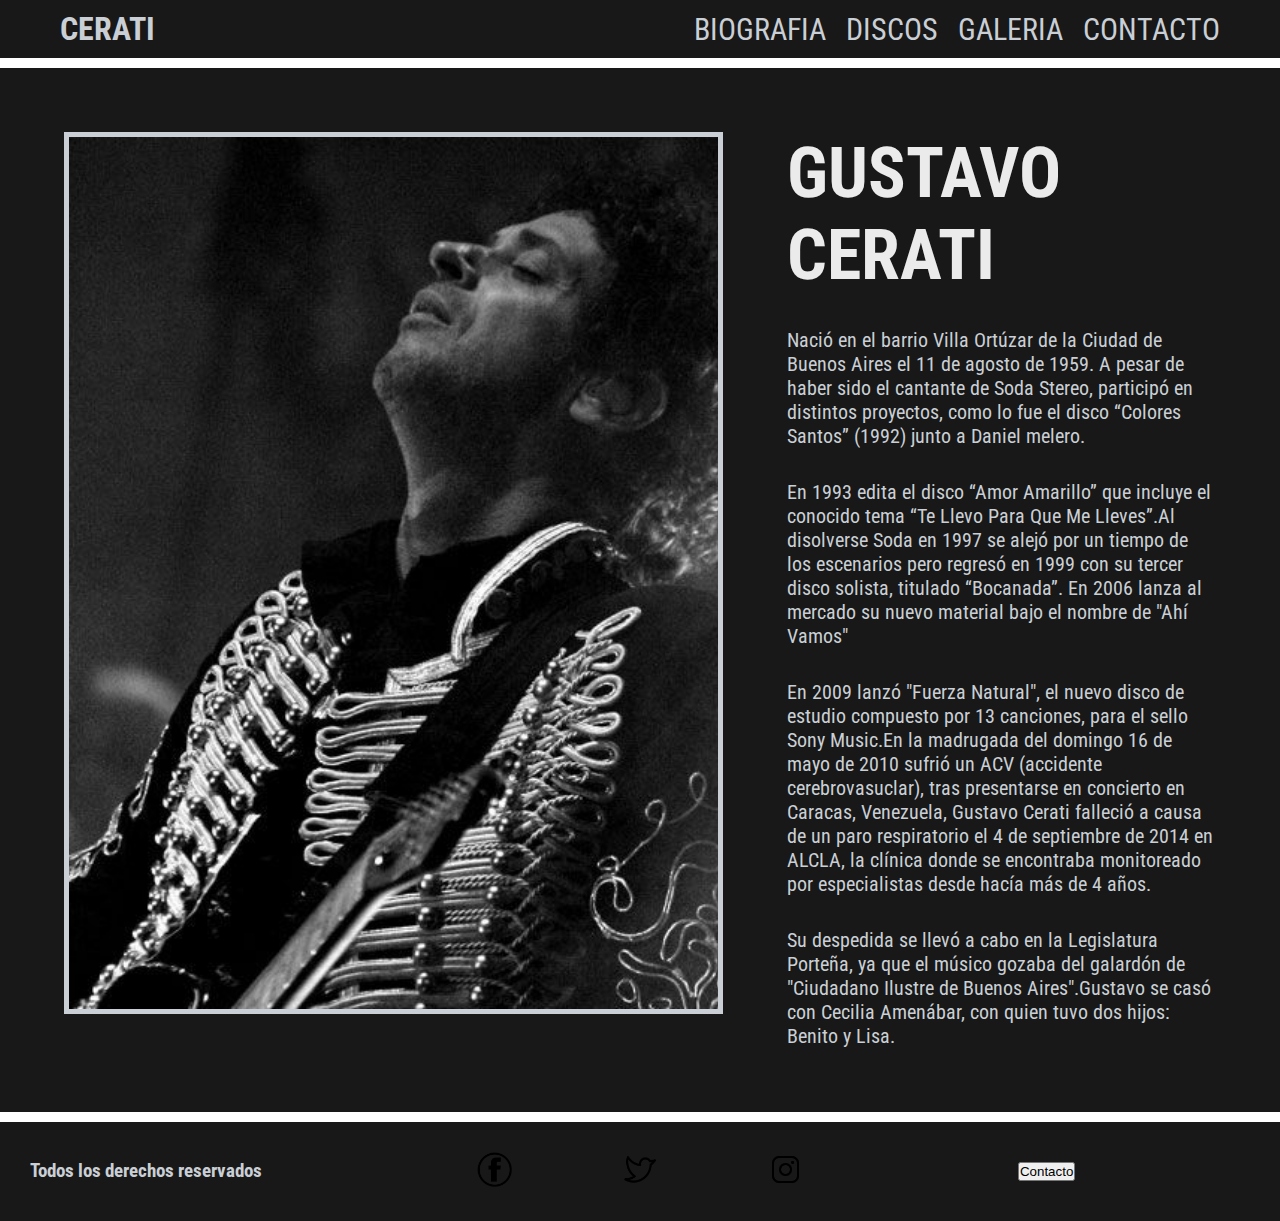
<file: index.html>
<!DOCTYPE html>
<html lang="en">
<head>
    <meta charset="UTF-8">
    <meta http-equiv="X-UA-Compatible" content="IE=edge">
    <meta name="viewport" content="width=device-width, initial-scale=1.0">

    <!-- Link de mi css -->

    <link rel="stylesheet" href="css/estilos.css">

    <!-- Link de bootstrap -->

    <link href="https://cdn.jsdelivr.net/npm/bootstrap@5.3.0-alpha3/dist/css/bootstrap.min.css" rel="stylesheet" integrity="sha384-KK94CHFLLe+nY2dmCWGMq91rCGa5gtU4mk92HdvYe+M/SXH301p5ILy+dN9+nJOZ" crossorigin="anonymous">

    <!-- Link de font de google -->

    <link rel="preconnect" href="https://fonts.googleapis.com">
    <link rel="preconnect" href="https://fonts.gstatic.com" crossorigin>
    <link href="https://fonts.googleapis.com/css2?family=Roboto+Condensed:wght@300&display=swap" rel="stylesheet">

    <title>Gustavo Cerati</title>

</head>
<body>

    <!-- Aca comienza el header  -->

    <header> 

        <div>
            <a href="index.html">
                <h1>
                    CERATI
                </h1>
            </a>
        </div>

        <nav>
            <ul class="lista-desordenada-nav" >
                <li >
                    <a  href ="pages/biografia.html">BIOGRAFIA</a>
                </li>
                <li>
                    <a href="pages/discos.html">DISCOS</a>
                </li>
                <li>
                    <a href="pages/galeria.html">GALERIA</a>
                </li>
                <li>
                    <a href="pages/contacto.html">CONTACTO</a>
                </li>
            </ul>
        </nav>

    </header>

    <!-- Termina el header -->



    <!-- Empieza el main -->

    <main>
        <div class="contenedor">

            <div class="index-main-div-img">
                <img class="index-main-imagen" src="images\7917567b478a32dddd6014a5b17308ff.jpg" alt="Fotografia del cantante gustavo cerati durante un show en blanco y negro" >
            </div>

            <div class="div-texto">

                <h2 class="h2-main"> GUSTAVO  CERATI </h1>

                <!-- Texto de la biografia -->

                <p class="index-texto-biogafia">
                    <span>
                        Nació en el barrio Villa Ortúzar de la Ciudad de Buenos Aires el 11 de agosto de 1959. A pesar de haber sido el cantante de Soda Stereo, participó en distintos proyectos, como lo fue el disco “Colores Santos” (1992) junto a Daniel melero.
                    </span>
                </p>

                <p class="index-texto-biogafia">
                    <span>
                        En 1993 edita el disco “Amor Amarillo” que incluye el conocido tema “Te Llevo Para Que Me Lleves”.Al disolverse Soda en 1997 se alejó por un tiempo de los escenarios pero regresó en 1999 con su tercer disco solista, titulado “Bocanada”. En 2006 lanza al mercado su nuevo material bajo el nombre de "Ahí Vamos"
                    </span>
                </p>

                <p class="index-texto-biogafia">
                    <span>
                        En 2009 lanzó "Fuerza Natural", el nuevo disco de estudio compuesto por 13 canciones, para el sello Sony Music.En la madrugada del domingo 16 de mayo de 2010 sufrió un ACV (accidente cerebrovasuclar), tras presentarse en concierto en Caracas, Venezuela, Gustavo Cerati falleció a causa de un paro respiratorio el 4 de septiembre de 2014 en ALCLA, la clínica donde se encontraba monitoreado por especialistas desde hacía más de 4 años.
                    </span>
                </p>

                <p class="index-texto-biogafia">
                    <span>
                        Su despedida se llevó a cabo en la Legislatura Porteña, ya que el músico gozaba del galardón de "Ciudadano Ilustre de Buenos Aires".Gustavo se casó con Cecilia Amenábar, con quien tuvo dos hijos: Benito y Lisa.
                    </span>
                </p>

                <!-- Termina texto de la biografia -->

            </div>
        </div>

    </main>

    <!-- Termina el main -->



    <!-- Empieza el footer -->
    
    <footer class="footer">

        <h3 class="text-center">Todos los derechos reservados</h3>
        <div>
            <ul>
                <li>
                    <a href="https://www.facebook.com/gustavocerati/?locale=es_LA">
                        <img src="images/fb_icon-icons.com_65434.png" alt="Icono de Facebook" >
                    </a>    
                </li>
                <li>
                    <a href="https://twitter.com/cerati?lang=es">
                        <img src="images/twitter_logo_icon_172135.png" alt="Icono de Twitter" >
                    </a>
                </li>
                <li>
                    <a href="https://www.instagram.com/cerati/">
                        <img src="images/instagram_logo_icon_172387.png" alt="Icono de Instagram" >
                    </a>
                </li>
            </ul>
        </div>
        <div>
            <a href="pages/contacto.html">
                <button type="button" class="btn btn-light">Contacto</button>
            </a>
        </div>

    </footer>

    <!-- Termina el footer -->

    <!-- Script de Bootstrap -->

    <script src="https://cdn.jsdelivr.net/npm/bootstrap@5.3.0-alpha3/dist/js/bootstrap.bundle.min.js" integrity="sha384-ENjdO4Dr2bkBIFxQpeoTz1HIcje39Wm4jDKdf19U8gI4ddQ3GYNS7NTKfAdVQSZe" crossorigin="anonymous"></script>

</body>
</html>
</file>
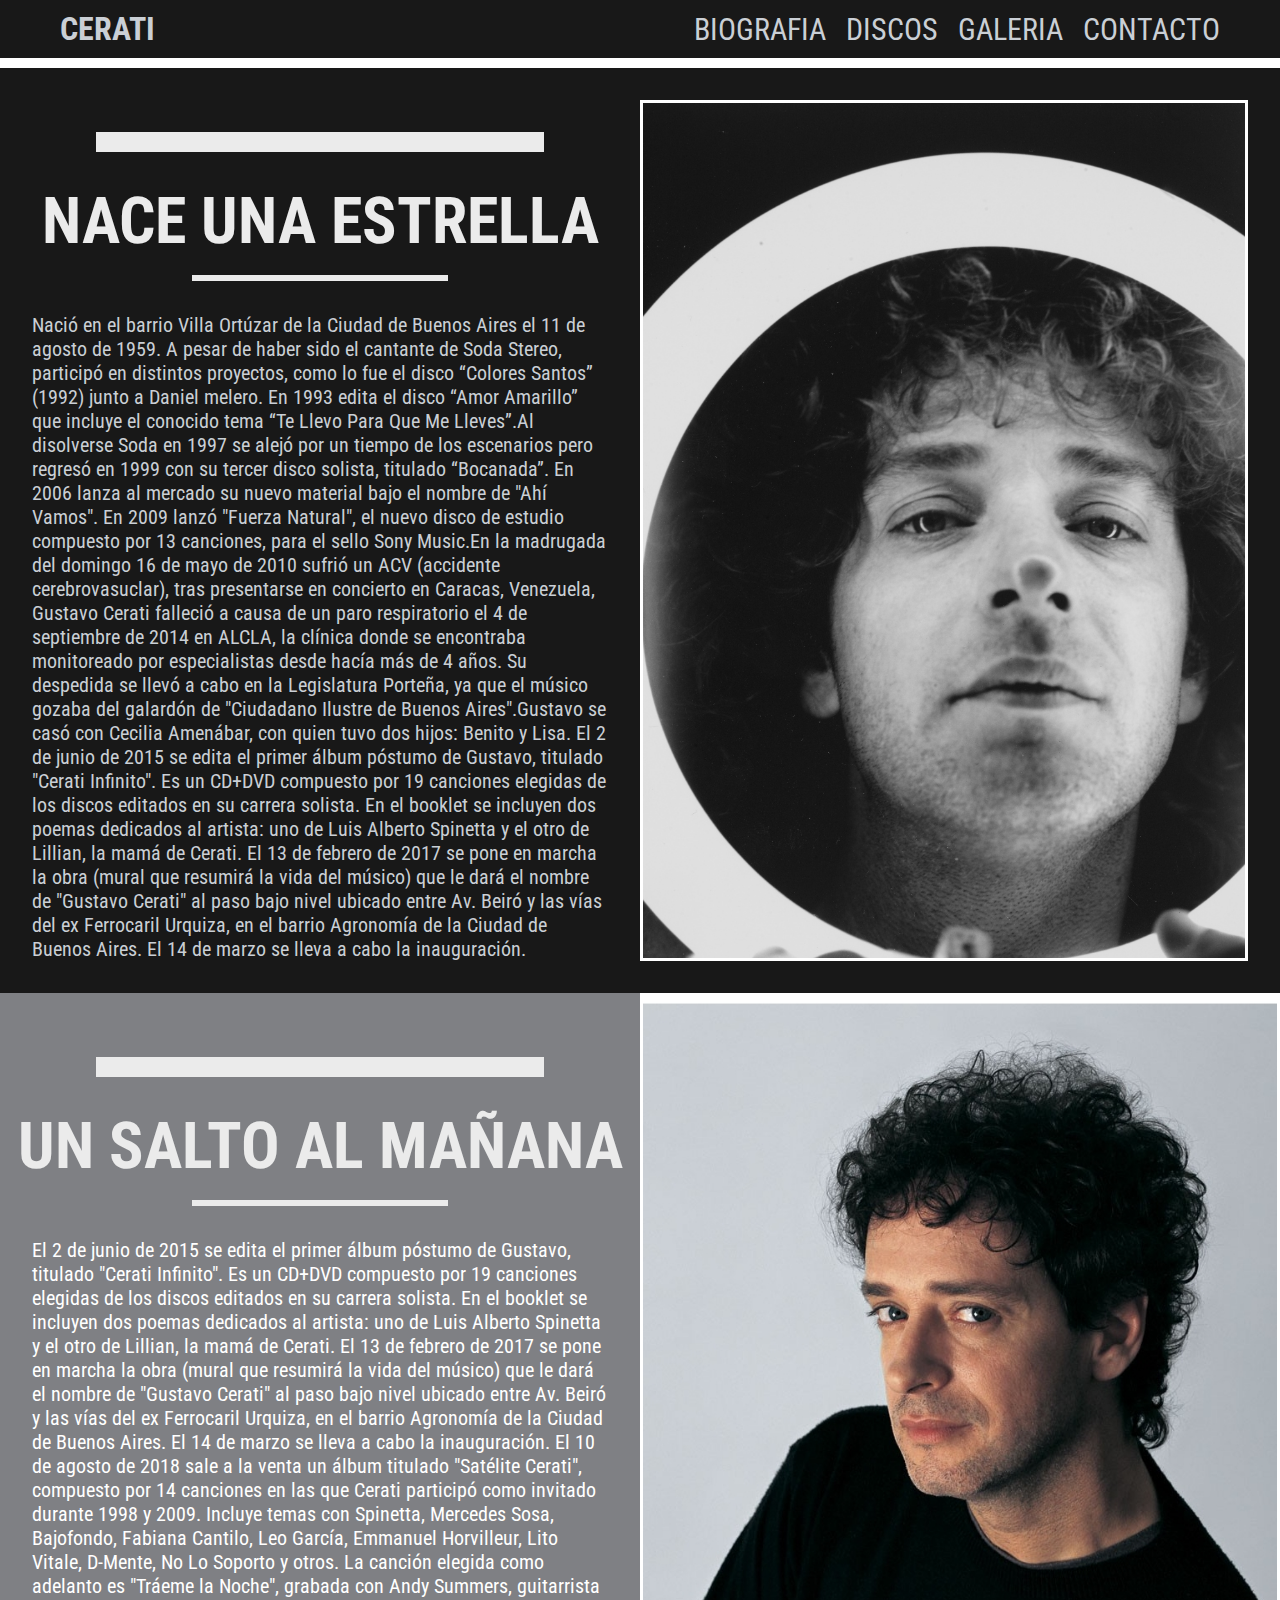
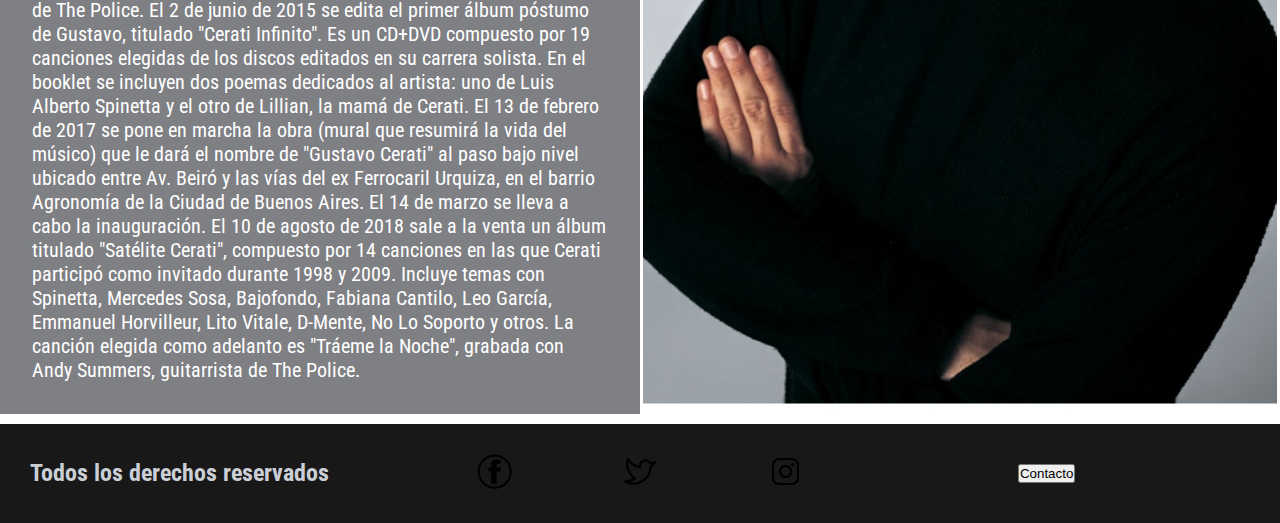
<file: pages/biografia.html>
<!DOCTYPE html>
<html lang="en">
<head>
    <meta charset="UTF-8">
    <meta http-equiv="X-UA-Compatible" content="IE=edge">
    <meta name="viewport" content="width=device-width, initial-scale=1.0">
    
    <!-- Link de mi css -->

    <link rel="stylesheet" href="../css/estilos.css">

    <!-- Link de bootstrap -->

    <link href="https://cdn.jsdelivr.net/npm/bootstrap@5.3.0-alpha3/dist/css/bootstrap.min.css" rel="stylesheet" integrity="sha384-KK94CHFLLe+nY2dmCWGMq91rCGa5gtU4mk92HdvYe+M/SXH301p5ILy+dN9+nJOZ" crossorigin="anonymous">

    <!-- Link de font de google -->

    <link rel="preconnect" href="https://fonts.googleapis.com">
    <link rel="preconnect" href="https://fonts.gstatic.com" crossorigin>
    <link href="https://fonts.googleapis.com/css2?family=Roboto+Condensed:wght@300&display=swap" rel="stylesheet">

    <title>Biografia</title>

</head>
<body>

    <!-- Aca comienza el header  -->

    <header>

        <div>
            <a href="../index.html">
                <h1>CERATI</h1>
            </a>
        </div>

        <nav>
            <ul class="lista-desordenada-nav">
                <li>
                    <a href="../pages/biografia.html">BIOGRAFIA</a>
                </li>
                <li>
                    <a href="../pages/discos.html">DISCOS</a>
                </li>   
                <li>
                    <a href="../pages/galeria.html">GALERIA</a>
                </li>
                <li>
                    <a href="../pages/contacto.html">CONTACTO</a>
                </li>
            </ul>
        </nav>

    </header>

    <!-- Termina el header -->

    <!-- Empieza el main -->

    <main>

        <div class="container-biografia">

            <!-- Empieza biografia superior (fondo gris oscuro) -->

            <div >

                <!-- hr superior -->

                <div class="div-hr-arriba-container">
                    <div class="div-hr-arriba">
                        <div class="hr-biografia-arriba"> </div>
                    </div>
                </div>

                <!-- Termina el hr superior -->

                <h2 class="h2-biografia-1"> NACE UNA ESTRELLA </h2>

                <!-- hr inferior -->

                <div class="div-hr-abajo-container">
                    <div class="div-hr-abajo">
                        <div class="hr-biografia-abajo"> </div>
                    </div>
                </div>

                <!-- termina el hr inferior -->

                <!-- Texto -->

                <p class="lh-sm biografia-texto-arriba"> Nació en el barrio Villa Ortúzar de la Ciudad de Buenos Aires el 11 de agosto de 1959. A pesar de haber sido el cantante de Soda Stereo, participó en distintos proyectos, como lo fue el disco “Colores Santos” (1992) junto a Daniel melero.
                En 1993 edita el disco “Amor Amarillo” que incluye el conocido tema “Te Llevo Para Que Me Lleves”.Al disolverse Soda en 1997 se alejó por un tiempo de los escenarios pero regresó en 1999 con su tercer disco solista, titulado “Bocanada”. En 2006 lanza al mercado su nuevo material bajo el nombre de "Ahí Vamos".
                    
                En 2009 lanzó "Fuerza Natural", el nuevo disco de estudio compuesto por 13 canciones, para el sello Sony Music.En la madrugada del domingo 16 de mayo de 2010 sufrió un ACV (accidente cerebrovasuclar), tras presentarse en concierto en Caracas, Venezuela, Gustavo Cerati falleció a causa de un paro respiratorio el 4 de septiembre de 2014 en ALCLA, la clínica donde se encontraba monitoreado por especialistas desde hacía más de 4 años. Su despedida se llevó a cabo en la Legislatura Porteña, ya que el músico gozaba del galardón de "Ciudadano Ilustre de Buenos Aires".Gustavo se casó con Cecilia Amenábar, con quien tuvo dos hijos: Benito y Lisa.
                    
                El 2 de junio de 2015 se edita el primer álbum póstumo de Gustavo, titulado "Cerati Infinito". Es un CD+DVD compuesto por 19 canciones elegidas de los discos editados en su carrera solista. En el booklet se incluyen dos poemas dedicados al artista: uno de Luis Alberto Spinetta y el otro de Lillian, la mamá de Cerati.
                El 13 de febrero de 2017 se pone en marcha la obra (mural que resumirá la vida del músico) que le dará el nombre de "Gustavo Cerati" al paso bajo nivel ubicado entre Av. Beiró y las vías del ex Ferrocaril Urquiza, en el barrio Agronomía de la Ciudad de Buenos Aires. El 14 de marzo se lleva a cabo la inauguración.
                </p>

            </div>

            <div class="div-img-1-main">
                <img class="img-1-main" src="../images/XXTLDEF6GVBDFN32422GB77KRY.jpg" alt="Fotografia del cantante gustavo cerati en blanco y negro" >
            </div>

            <!-- Termina biografia superior (fondo gris oscuro) -->

            <!-- Empieza 2da biografia (fondo gris claro) -->

            <div class="div-biografia-baja">

                <!-- hr superor -->

                <div class="div-hr-arriba-container">

                    <div class="div-hr-arriba">
                        <hr class="hr-biografia-arriba">
                    </div>

                </div>

                <!-- Termina el hr superior -->

                <h2 class="h2-biografia-1"> UN SALTO AL MAÑANA </h2>

                <!-- Hr inferior -->

                <div class="div-hr-abajo-container">
                    <div class="div-hr-abajo">
                        <hr class="hr-biografia-abajo">
                    </div>
                </div>

                <!-- Termina el hr inferior -->

                <!-- Texto -->
                
                <p class="biografia-texto-abajo"> El 2 de junio de 2015 se edita el primer álbum póstumo de Gustavo, titulado "Cerati Infinito". Es un CD+DVD compuesto por 19 canciones elegidas de los discos editados en su carrera solista. En el booklet se incluyen dos poemas dedicados al artista: uno de Luis Alberto Spinetta y el otro de Lillian, la mamá de Cerati.
                El 13 de febrero de 2017 se pone en marcha la obra (mural que resumirá la vida del músico) que le dará el nombre de "Gustavo Cerati" al paso bajo nivel ubicado entre Av. Beiró y las vías del ex Ferrocaril Urquiza, en el barrio Agronomía de la Ciudad de Buenos Aires. El 14 de marzo se lleva a cabo la inauguración.
                El 10 de agosto de 2018 sale a la venta un álbum titulado "Satélite Cerati", compuesto por 14 canciones en las que Cerati participó como invitado durante 1998 y 2009. Incluye temas con Spinetta, Mercedes Sosa, Bajofondo, Fabiana Cantilo, Leo García, Emmanuel Horvilleur, Lito Vitale, D-Mente, No Lo Soporto y otros. La canción elegida como adelanto es "Tráeme la Noche", grabada con Andy Summers, guitarrista de The Police.
                    
                El 2 de junio de 2015 se edita el primer álbum póstumo de Gustavo, titulado "Cerati Infinito". Es un CD+DVD compuesto por 19 canciones elegidas de los discos editados en su carrera solista. En el booklet se incluyen dos poemas dedicados al artista: uno de Luis Alberto Spinetta y el otro de Lillian, la mamá de Cerati.
                El 13 de febrero de 2017 se pone en marcha la obra (mural que resumirá la vida del músico) que le dará el nombre de "Gustavo Cerati" al paso bajo nivel ubicado entre Av. Beiró y las vías del ex Ferrocaril Urquiza, en el barrio Agronomía de la Ciudad de Buenos Aires. El 14 de marzo se lleva a cabo la inauguración.
                El 10 de agosto de 2018 sale a la venta un álbum titulado "Satélite Cerati", compuesto por 14 canciones en las que Cerati participó como invitado durante 1998 y 2009. Incluye temas con Spinetta, Mercedes Sosa, Bajofondo, Fabiana Cantilo, Leo García, Emmanuel Horvilleur, Lito Vitale, D-Mente, No Lo Soporto y otros. La canción elegida como adelanto es "Tráeme la Noche", grabada con Andy Summers, guitarrista de The Police.
                </p>

            </div>

            <div>
                <img class="img-1-main" src="../images/1_sx_9kxobpgnz4y0idxd-6q.jpeg" alt="Fotografia del cantante gustavo cerati" >
            </div>

            <!-- Termina 2da biografia (fondo gris claro) -->

        </div>
        
    </main>

    <!-- Termina el main -->

    
    <!-- Empieza el footer -->
    
    <footer class="footer">

        <h2 class="text-center">Todos los derechos reservados</h2>
        
        <div>
            <ul>
                <li>
                    <a href="https://www.facebook.com/gustavocerati/?locale=es_LA">
                        <img src="../images/fb_icon-icons.com_65434.png" alt="Icono de Facebook" >
                    </a>    
                </li>
                <li>
                    <a href="https://twitter.com/cerati?lang=es">
                        <img src="../images/twitter_logo_icon_172135.png" alt="Icono de Twitter" >
                    </a>
                </li>
                <li>
                    <a href="https://www.instagram.com/cerati/?hl=es">
                        <img src="../images/instagram_logo_icon_172387.png" alt="Icono de Instagram" >
                    </a>
                </li>
            </ul>
        </div>

        <div>
            <a href="../pages/contacto.html">
                <button type="button" class="btn btn-light">Contacto</button>
            </a>
        </div>

    </footer>

    <!-- Termina el footer -->

    <!-- Script de Bootstrap -->

    <script src="https://cdn.jsdelivr.net/npm/bootstrap@5.3.0-alpha3/dist/js/bootstrap.bundle.min.js" integrity="sha384-ENjdO4Dr2bkBIFxQpeoTz1HIcje39Wm4jDKdf19U8gI4ddQ3GYNS7NTKfAdVQSZe" crossorigin="anonymous"></script>
    
</body>
</html>
</file>
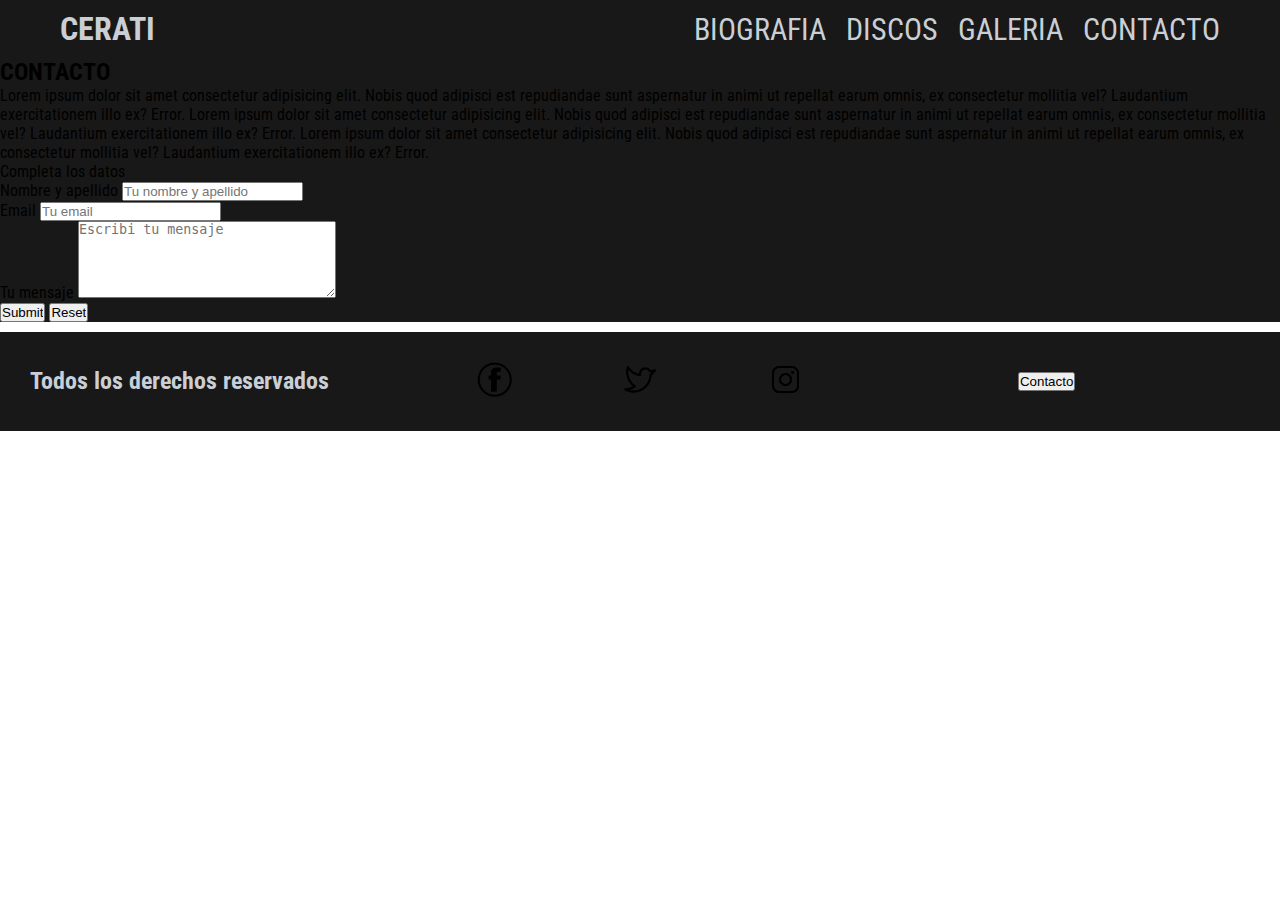
<file: pages/contacto.html>
<!DOCTYPE html>
<html lang="en">
<head>
    <meta charset="UTF-8">
    <meta http-equiv="X-UA-Compatible" content="IE=edge">
    <meta name="viewport" content="width=device-width, initial-scale=1.0">

    <!-- Link de mi css -->

    <link rel="stylesheet" href="../css/estilos.css">

    <!-- Link de bootstrap -->

    <link href="https://cdn.jsdelivr.net/npm/bootstrap@5.3.0-alpha3/dist/css/bootstrap.min.css" rel="stylesheet" integrity="sha384-KK94CHFLLe+nY2dmCWGMq91rCGa5gtU4mk92HdvYe+M/SXH301p5ILy+dN9+nJOZ" crossorigin="anonymous">

    <!-- Link de font de google -->
    
    <link rel="preconnect" href="https://fonts.googleapis.com">
    <link rel="preconnect" href="https://fonts.gstatic.com" crossorigin>
    <link href="https://fonts.googleapis.com/css2?family=Roboto+Condensed:wght@300&display=swap" rel="stylesheet">

    <title>Contacto</title>

</head>
<body>

    <!-- Aca comienza el header  -->

    <header class="header-contacto">
        <div>
            <a href="../index.html">
                <h1>CERATI</h1>
            </a>
        </div>

        <nav>
            <ul class="lista-desordenada-nav">
                <li>
                    <a href="../pages/biografia.html">BIOGRAFIA</a>
                </li>
                <li>
                    <a href="../pages/discos.html">DISCOS</a>
                </li>   
                <li>
                    <a href="../pages/galeria.html">GALERIA</a>
                </li>
                <li>
                    <a href="../pages/contacto.html">CONTACTO</a>
                </li>
            </ul>
        </nav>
    </header>

    <!-- Termina el header -->

    <!-- Empieza el main -->

    <main class="fondo-main-contacto pb-5 pt-5 my-2">

        <div class="container-fluid fondo-main-contacto ps-5 pe-5 ">

            <!-- Texto de contacto  -->

            <div class="row text-light mt-1">

                <div class="col-12 col-lg-6 my-5 py-5">
                    <h2 class=" text-left fs-1 mt-3 ms-5 text-center"> CONTACTO</h2>
                    <p class="ms-5 mt-4 fs-5">Lorem ipsum dolor sit amet consectetur adipisicing elit. Nobis quod adipisci est repudiandae sunt aspernatur in animi ut repellat earum omnis, ex consectetur mollitia vel? Laudantium exercitationem illo ex? Error. Lorem ipsum dolor sit amet consectetur adipisicing elit. Nobis quod adipisci est repudiandae sunt aspernatur in animi ut repellat earum omnis, ex consectetur mollitia vel? Laudantium exercitationem illo ex? Error. Lorem ipsum dolor sit amet consectetur adipisicing elit. Nobis quod adipisci est repudiandae sunt aspernatur in animi ut repellat earum omnis, ex consectetur mollitia vel? Laudantium exercitationem illo ex? Error.</p>
                </div>

                <!-- Termina el texto del contacto -->

                <!-- Empieza el formulario -->

                <div class="col-12 col-lg-6 my-5 py-5">
                    <form>
                        <legend class="text-center fs-1 mt-3">Completa los datos</legend>
    
                        <div class="m-3">
                            <label for="exampleFormControlInput1">Nombre y apellido</label>
                            <input type="text" class="form-control" placeholder="Tu nombre y apellido">
                        </div>
    
                        <div class="m-3">
                            <label for="exampleInputEmail1">Email</label>
                            <input type="email" class="form-control" placeholder="Tu email">
                        </div>
    
                        <div class="m-3">
                            <label for="exampleFormControlTextarea1">Tu mensaje</label>
                            <textarea  name="" id="" cols="30" rows="5" class="form-control" placeholder="Escribi tu mensaje"></textarea>
                        </div>
    
                        <div class="m-3">
                            <input class="btn btn-primary me-3" type="submit">
                            <input class="btn btn-secondary" type="reset">
                        </div>
                    </form>
                </div>

                <!-- Termina el formulario -->

            </div>

        </div>
        
    </main>

    <!-- Termina el main -->

    <!-- Empieza el footer -->
    
    <footer class="footer">

        <h2>Todos los derechos reservados</h2>
        <div>
            <ul>
                <li>
                    <a href="https://www.facebook.com/gustavocerati/?locale=es_LA">
                        <img src="../images/fb_icon-icons.com_65434.png" alt="Icono de Facebook">
                    </a>    
                </li>
                <li>
                    <a href="https://twitter.com/cerati?lang=es">
                        <img src="../images/twitter_logo_icon_172135.png" alt="Icono de Twitter" >
                    </a>
                </li>
                <li>
                    <a href="https://www.instagram.com/cerati/?hl=es">
                        <img src="../images/instagram_logo_icon_172387.png" alt="Icono de Instagram">
                    </a>
                </li>
            </ul>
        </div>
        <div>
            <a href="../pages/contacto.html">
                <button type="button" class="btn btn-light">Contacto</button>
            </a>
        </div>
    </footer>

    <!-- Termina el footer -->

    <!-- Script de Bootstrap -->

    <script src="https://cdn.jsdelivr.net/npm/bootstrap@5.3.0-alpha3/dist/js/bootstrap.bundle.min.js" integrity="sha384-ENjdO4Dr2bkBIFxQpeoTz1HIcje39Wm4jDKdf19U8gI4ddQ3GYNS7NTKfAdVQSZe" crossorigin="anonymous"></script>

</body>
</html>
</file>
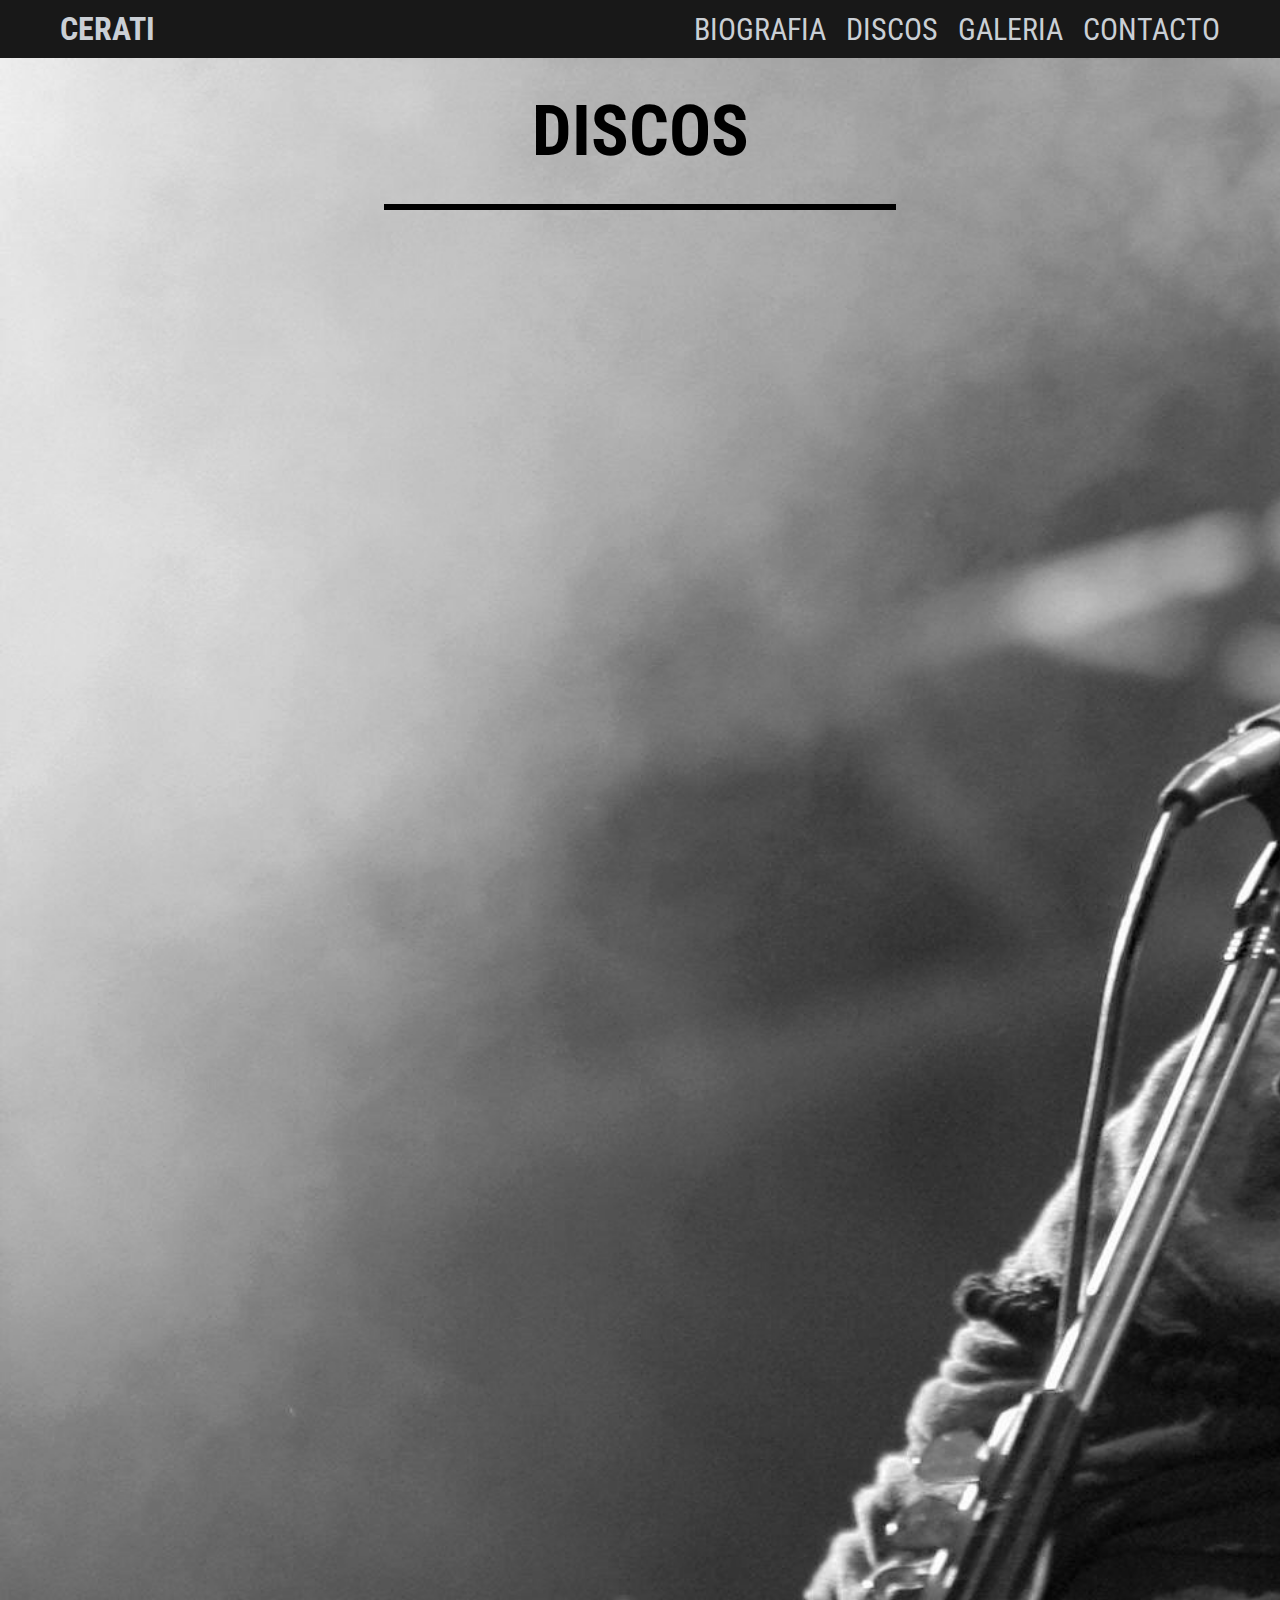
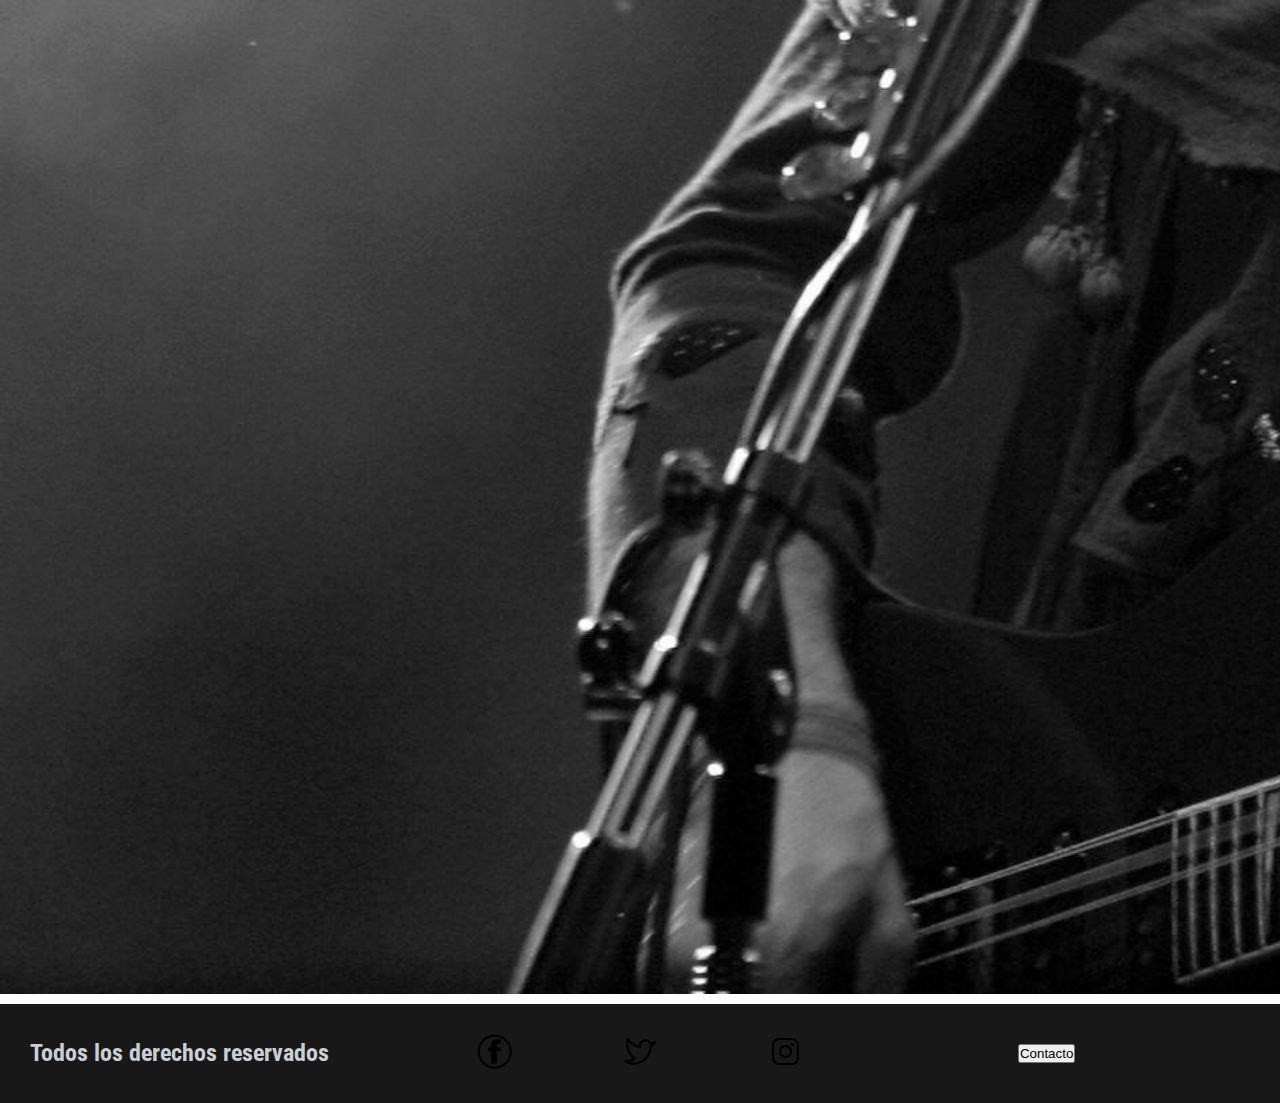
<file: pages/discos.html>
<!DOCTYPE html>
<html lang="en">
<head>
    <meta charset="UTF-8">
    <meta http-equiv="X-UA-Compatible" content="IE=edge">
    <meta name="viewport" content="width=device-width, initial-scale=1.0">

    <!-- Link de mi css -->

    <link rel="stylesheet" href="../css/estilos.css">

    <!-- Link bootstrap -->
    
    <link href="https://cdn.jsdelivr.net/npm/bootstrap@5.3.0-alpha3/dist/css/bootstrap.min.css" rel="stylesheet" integrity="sha384-KK94CHFLLe+nY2dmCWGMq91rCGa5gtU4mk92HdvYe+M/SXH301p5ILy+dN9+nJOZ" crossorigin="anonymous">

    <!-- Link de font de google -->
    
    <link rel="preconnect" href="https://fonts.googleapis.com">
    <link rel="preconnect" href="https://fonts.gstatic.com" crossorigin>
    <link href="https://fonts.googleapis.com/css2?family=Roboto+Condensed:wght@300&display=swap" rel="stylesheet">

    <title>Discos</title>

</head>
<body>

    <!-- Aca comienza el header  -->

    <header>
        <div>
            <a href="../index.html">
                <h1>CERATI</h1>
            </a>
        </div>

        <nav>
            <ul class="lista-desordenada-nav">
                <li>
                    <a href="../pages/biografia.html">BIOGRAFIA</a>
                </li>
                <li>
                    <a href="../pages/discos.html">DISCOS</a>
                </li>   
                <li>
                    <a href="../pages/galeria.html">GALERIA</a>
                </li>
                <li>
                    <a href="../pages/contacto.html">CONTACTO</a>
                </li>
            </ul>
        </nav>
    </header>

    <!-- Termina el header -->

    

    <!-- Empieza el main -->

    <main class="fondo">

        <h2 class="main-h2">DISCOS</h2>

        <!-- Separador -->

        <div class="discos-div-hr-abajo-container">
            <div class="discos-div-hr-abajo">
                <div class="discos-hr-biografia-abajo"> </div>
            </div>
        </div>

        <!-- Separador -->

        <div class="main-discos">
            <iframe style="border-radius:12px" src="https://open.spotify.com/embed/album/51R5xJIi26jma8Bsr4rsZ2?utm_source=generator" width="30%" height="352" frameBorder="0" allowfullscreen="" allow="autoplay; clipboard-write; encrypted-media; fullscreen; picture-in-picture" loading="lazy"></iframe>
            <iframe style="border-radius:12px" src="https://open.spotify.com/embed/album/75onhE4ne52iMHlVcpHUKR?utm_source=generator" width="30%" height="352" frameBorder="0" allowfullscreen="" allow="autoplay; clipboard-write; encrypted-media; fullscreen; picture-in-picture" loading="lazy"></iframe>
            <iframe class="opacidad" style="border-radius:12px" src="https://open.spotify.com/embed/album/2rIdWbXPjcq8K7BCccBhhC?utm_source=generator" width="30%" height="352" frameBorder="0" allowfullscreen="" allow="autoplay; clipboard-write; encrypted-media; fullscreen; picture-in-picture" loading="lazy"></iframe>
            <iframe style="border-radius:12px" src="https://open.spotify.com/embed/album/3fYo0MVmXOnGtJiZVUV7nH?utm_source=generator" width="30%" height="352" frameBorder="0" allowfullscreen="" allow="autoplay; clipboard-write; encrypted-media; fullscreen; picture-in-picture" loading="lazy"></iframe>
            <iframe style="border-radius:12px" src="https://open.spotify.com/embed/album/6Hfm9k5H74TN25V2cYLFiu?utm_source=generator" width="30%" height="352" frameBorder="0" allowfullscreen="" allow="autoplay; clipboard-write; encrypted-media; fullscreen; picture-in-picture" loading="lazy"></iframe>
            <iframe style="border-radius:12px" src="https://open.spotify.com/embed/album/46Yq9oqsaZJb9ahoMk9iVd?utm_source=generator" width="30%" height="352" frameBorder="0" allowfullscreen="" allow="autoplay; clipboard-write; encrypted-media; fullscreen; picture-in-picture" loading="lazy"></iframe>
            <iframe style="border-radius:12px" src="https://open.spotify.com/embed/album/7KHNK7l8peO0t95I1v7BmP?utm_source=generator" width="30%" height="352" frameBorder="0" allowfullscreen="" allow="autoplay; clipboard-write; encrypted-media; fullscreen; picture-in-picture" loading="lazy"></iframe>
            <iframe style="border-radius:12px" src="https://open.spotify.com/embed/album/51wepZm3YvZfvFxiu7D5F8?utm_source=generator&theme=0" width="30%" height="352" frameBorder="0" allowfullscreen="" allow="autoplay; clipboard-write; encrypted-media; fullscreen; picture-in-picture" loading="lazy"></iframe>
            <iframe style="border-radius:12px" src="https://open.spotify.com/embed/album/46Yq9oqsaZJb9ahoMk9iVd?utm_source=generator" width="30%" height="352" frameBorder="0" allowfullscreen="" allow="autoplay; clipboard-write; encrypted-media; fullscreen; picture-in-picture" loading="lazy"></iframe>
            <iframe style="border-radius:12px" src="https://open.spotify.com/embed/album/68BnYL75CjklQes6lwfzWO?utm_source=generator" width="100%" height="352" frameBorder="0" allowfullscreen="" allow="autoplay; clipboard-write; encrypted-media; fullscreen;picture-in-picture" loading="lazy"></iframe>
        </div>
    </main>

    <!-- Termina el main -->


    <!-- Empieza el footer -->
    
    <footer class="footer">

        <h2 class="text-center">Todos los derechos reservados</h2>

        <div>
            <ul>
                <li>
                    <a href="https://www.facebook.com/gustavocerati/?locale=es_LA">
                        <img src="../images/fb_icon-icons.com_65434.png" alt="Icono de Facebook" >
                    </a>    
                </li>
                <li>
                    <a href="https://twitter.com/cerati?lang=es">
                        <img src="../images/twitter_logo_icon_172135.png" alt="Icono de Twitter" >
                    </a>
                </li>
                <li>
                    <a href="https://www.instagram.com/cerati/?hl=es">
                        <img src="../images/instagram_logo_icon_172387.png" alt="Icono de Instagram" >
                    </a>
                </li>
            </ul>
        </div>

       <div>
            <a href="../pages/contacto.html">
                <button type="button" class="btn btn-light">Contacto</button>
            </a>
        </div>
    </footer>

    <!-- Termina el footer -->

    <!-- Script de Bootstrap -->

    <script src="https://cdn.jsdelivr.net/npm/bootstrap@5.3.0-alpha3/dist/js/bootstrap.bundle.min.js" integrity="sha384-ENjdO4Dr2bkBIFxQpeoTz1HIcje39Wm4jDKdf19U8gI4ddQ3GYNS7NTKfAdVQSZe" crossorigin="anonymous"></script>

</body>
</html>
</file>
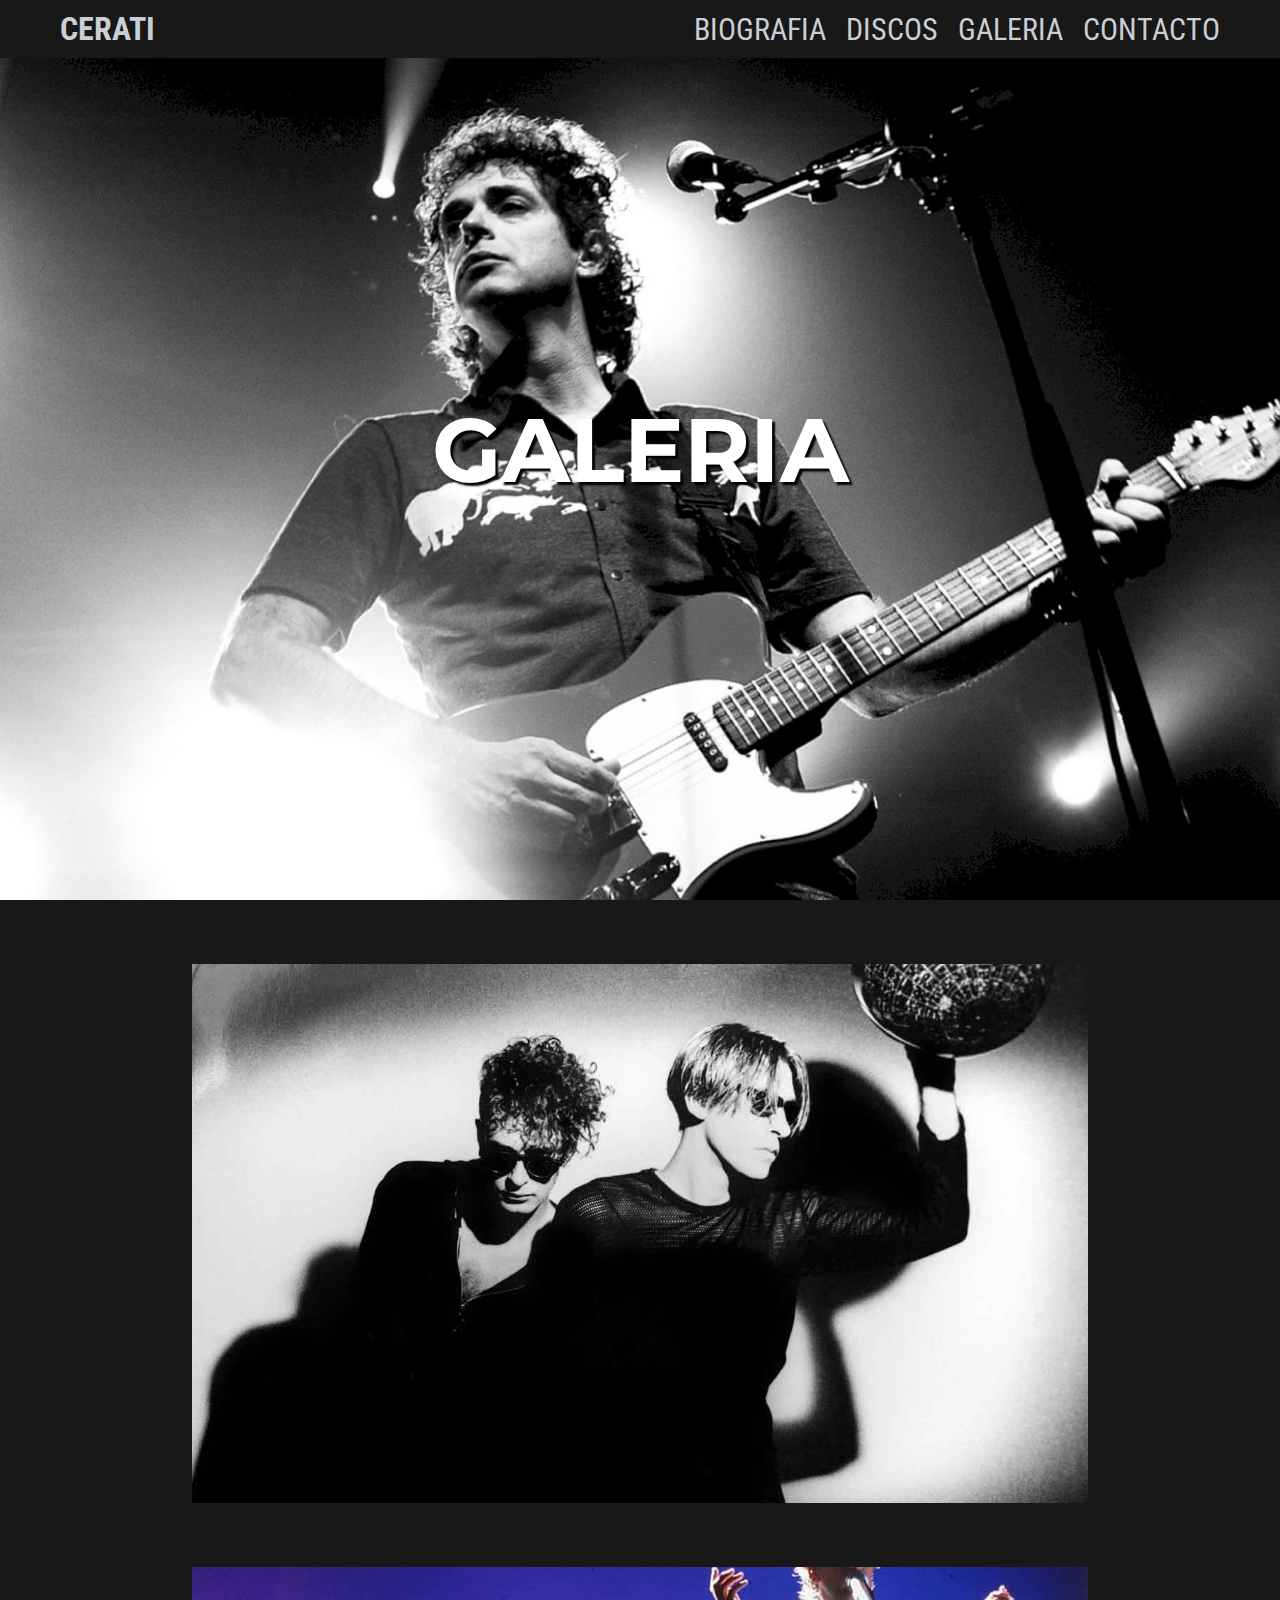
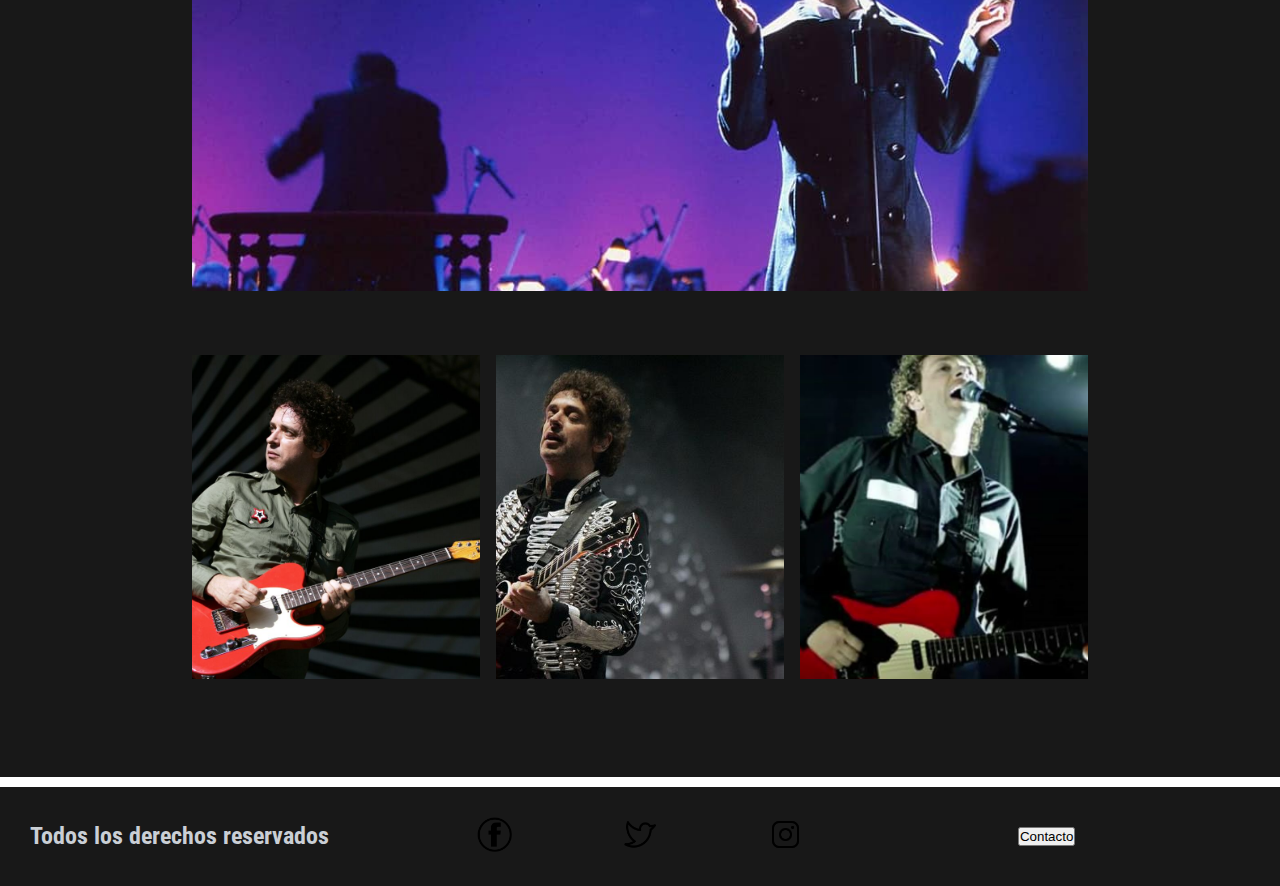
<file: pages/galeria.html>
<!DOCTYPE html>
<html lang="en">
<head>
    <meta charset="UTF-8">
    <meta http-equiv="X-UA-Compatible" content="IE=edge">
    <meta name="viewport" content="width=device-width, initial-scale=1.0">

    <!-- Link de mi css -->

    <link rel="stylesheet" href="../css/estilos.css">

    
    <!-- Link bootstrap -->
    
    <link href="https://cdn.jsdelivr.net/npm/bootstrap@5.3.0-alpha3/dist/css/bootstrap.min.css" rel="stylesheet" integrity="sha384-KK94CHFLLe+nY2dmCWGMq91rCGa5gtU4mk92HdvYe+M/SXH301p5ILy+dN9+nJOZ" crossorigin="anonymous">

    <!-- Link de font de google -->

    <link rel="preconnect" href="https://fonts.googleapis.com">
    <link rel="preconnect" href="https://fonts.gstatic.com" crossorigin>
    <link href="https://fonts.googleapis.com/css2?family=Montserrat:wght@700&family=Roboto+Condensed:wght@300&display=swap" rel="stylesheet">

    <title>Galeria</title>

</head>
<body>

    <!-- Aca comienza el header  -->

    <header class="header-galeria">
        <div>
            <a href="../index.html">
                <h1>CERATI</h1>
            </a>
        </div>

        <nav>
            <ul class="lista-desordenada-nav">
                <li>
                    <a href="../pages/biografia.html">BIOGRAFIA</a>
                </li>
                <li>
                    <a href="../pages/discos.html">DISCOS</a>
                </li>   
                <li>
                    <a href="../pages/galeria.html">GALERIA</a>
                </li>
                <li>
                    <a href="../pages/contacto.html">CONTACTO</a>
                </li>
            </ul>
        </nav>
    </header>

     <!-- Termina el header -->

     <!-- Empieza el main -->

    <main>

        <!-- Fondo y texto principal -->

        <div class="paralax-galeria">

            <h2 class="galeria-h2">GALERIA</h2>

        </div>

        <!-- Fondo y texto principal -->

        <!-- Seccion de imagenes -->

        <section class="galeria-section">

            <img class="imagen-bajo-section" src="../images/fotosgaleria/B_425725-apert-colores-santos.jpg" alt="Foto de gustavo cerati durante un show">

            <!-- Grilla de imagenes -->

            <div class="contenedor-grilla">

                <div class="imagen-uno">
                    <img src="../images/fotosgaleria/94323857_670439197112592_3155603164900622336_n.jpg" alt="Foto de gustavo cerati durante un show">
                </div>
    
                <div class="imagen-dos">
                     <img src="../images/fotosgaleria/descarga.jpg" alt="Foto de gustavo cerati durante un show">
                </div>
    
                <div class="imagen-tres">            
                    <img src="../images/fotosgaleria/gustavo-cerati-fuerza-natural-1-1200x730.jpg" alt="Foto de gustavo cerati durante un show">
                </div>
    
                <div class="imagen-cuatro">
                    <img src="../images/fotosgaleria/maxresdefault.jpg  " alt="Foto de gustavo cerati durante un show">
                </div>
            </div>

            <!-- Termina la grilla de imagenes -->

        </section>

        <!-- Termina la seccion de imagenes -->

    </main>

    <!-- Termina el main -->

    <!-- Empieza el footer -->

    <footer class="footer">

        <h2 class="text-center">Todos los derechos reservados</h2>
        <div>
            <ul>
                <li>
                    <a href="https://www.facebook.com/gustavocerati/?locale=es_LA">
                        <img src="../images/fb_icon-icons.com_65434.png" alt="Icono de Facebook" >
                    </a>    
                </li>
                <li>
                    <a href="https://twitter.com/cerati?lang=es">
                        <img src="../images/twitter_logo_icon_172135.png" alt="Icono de Twitter" >
                    </a>
                </li>
                <li>
                    <a href="https://www.instagram.com/cerati/?hl=es">
                        <img src="../images/instagram_logo_icon_172387.png" alt="Icono de Instagram" >
                    </a>
                </li>
            </ul>
        </div>
        <div>
            <a href="../pages/contacto.html">
                <button type="button" class="btn btn-light">Contacto</button>
            </a>
        </div>
    </footer>

    <!-- Termina el footer -->

    <!-- Script de Bootstrap -->

    <script src="https://cdn.jsdelivr.net/npm/bootstrap@5.3.0-alpha3/dist/js/bootstrap.bundle.min.js" integrity="sha384-ENjdO4Dr2bkBIFxQpeoTz1HIcje39Wm4jDKdf19U8gI4ddQ3GYNS7NTKfAdVQSZe" crossorigin="anonymous"></script>

</body>
</html>
</file>
<file: css/estilos.css>
/* Reset */

*{
    margin: 0;
    padding: 0;
    box-sizing: border-box;
}


/* Estilos del header */

header{
    font-family:'Roboto Condensed', sans-serif;
    background-color: rgba(24, 24, 24, 1);
    display: flex;
    justify-content: space-between;
    align-items: center;
}  

 /* Estilos para el titulo del header */

header div {
    margin: 10px 60px;
}

header div a{
    color: rgba(202, 207, 213, 1);
    text-decoration: none; 
}


/* Estilos para la navbar del header */

.lista-desordenada-nav{
    list-style: none;
    display:flex;
    gap: 20px;
    margin: 0px 60px;
}

header nav ul li a{
    color: rgba(202, 207, 213, 1);
    text-decoration: none;
    font-size: 25px;
}


/* Estilos index html */ /* Estilos index html */ /* Estilos index html */
/* Estilos index html */ /* Estilos index html */ /* Estilos index html */
/* Estilos index html */ /* Estilos index html */ /* Estilos index html */


/* Estilos para el main de index */

main{
    font-family:'Roboto Condensed', sans-serif;
}

.contenedor{
    height: 100%;
    display: grid;
    grid-template-columns: 1.3fr 1fr;
    grid-template-rows: auto;
    margin-top: 10px;
    background-color:rgba(24, 24, 24, 1);
    color: rgba(202, 207, 213, 1);
    
}

.index-main-div-img{
    padding: 2rem
}

.index-main-imagen {
    margin: 2rem;
    height: 90%;
    width: 100%;
    object-fit: cover;
    border: 5px solid rgba(202, 207, 213, 1);
}

.div-texto{
    text-align: start;
    padding: 2rem;
}

.h2-main{
    text-align: start;
    font-weight: 700;
    font-size: 70px;
    color:rgba(235, 235, 235, 1);
    margin: 2rem;
}

.index-texto-biogafia{
    margin: 2rem;
    font-size: 20px;
    overflow: hidden;
}

/* Estilos del footer */ /* Estilos del footer */ /* Estilos del footer */
/* Estilos del footer */ /* Estilos del footer */ /* Estilos del footer */
/* Estilos del footer */ /* Estilos del footer */ /* Estilos del footer */

.footer{
    font-family:'Roboto Condensed', sans-serif;
    background-color:rgba(24, 24, 24, 1); ;
    color: rgba(202, 207, 213, 1);
    display: grid;
    grid-template-columns: repeat(3, 1fr);
    align-items: center;
    margin-top: 10px;
    padding: 30px;
 }

 footer div ul{
    list-style: none;
    display: flex;
    gap: 30px;
    padding: 0%;
    margin: 0%;
 }


 footer div li{
    text-align: center;
 }

 footer div ul li a img{
    width: 30%;
}

footer div{
    justify-self: center;
}




/* Estilos biografia html */ /* Estilos biografia html */ /* Estilos biografia html */
/* Estilos biografia html */ /* Estilos biografia html */ /* Estilos biografia html */
/* Estilos biografia html */ /* Estilos biografia html */ /* Estilos biografia html */


/* Main biografia */

.container-biografia{
    height: 192vh;
    display: grid;
    grid-template-columns: repeat(2, 1fr);
    grid-template-rows: 92vh 100vh;
    margin-top: 10px;
    background-color:rgba(24, 24, 24, 1);
    color: rgba(202, 207, 213, 1);
}

/* clases para el primer div (biografia arriba) */

/* clases del primer hr (hr arriba) */

.div-hr-arriba-container{
    display: flex;
    justify-content: center;
    margin-top: 4rem;
}
.div-hr-arriba{
    width: 70%;
}
.hr-biografia-arriba{
    border:rgba(235, 235, 235, 1) solid 10px ;
}

/* h2 */

.h2-biografia-1{
    margin-top: 2rem ;
    margin-bottom: 1rem;
    text-align: CENTER;
    font-size: 64px;
    color:rgba(235, 235, 235, 1)
}

/* Clases para el segundo hr (hr abajo) */

.div-hr-abajo-container{
    display: flex;
    justify-content: center;
}
.div-hr-abajo{
    width: 40%;
}
.hr-biografia-abajo{
    border:rgba(235, 235, 235, 1) solid 3px ;
}

/* p de la primera biografia */

.biografia-texto-arriba{
    margin: 2rem;
    font-size: 20px;
}

/* terminan las clases del primer div (biografia arriba) */


/* Clases para el segundo div (biografia abajo) */

.div-img-1-main{
    padding: 2rem 2rem 2rem 0rem;
}

.img-1-main{
    height: 100%;
    width: 100%;
    object-fit: cover;
    border: white solid;
}

.div-biografia-baja{
    background-color: rgba(127, 128, 132, 1);
    overflow: hidden;
}

.biografia-texto-abajo{
    color: white;
    margin: 2rem;
    font-size: 20px;
}

/* terminan las clases de la pagina html biografia */




/* Estilos discos */ /* Estilos discos */ /* Estilos discos */
/* Estilos discos */ /* Estilos discos */ /* Estilos discos */
/* Estilos discos */ /* Estilos discos */ /* Estilos discos */


/* Main discos */

.fondo{
    background-image: url(../images/200904174834-cerati-showbiz.jpg);
    background-repeat: no-repeat;
    background-size: cover;
    padding-bottom: 2rem ;
}

/* h2 */

.main-h2{
    padding: 2rem;
    font-size: 70px;
    text-align: center;
}

/* Separador */

.discos-div-hr-abajo-container{
    display: flex;
    justify-content: center;
}
.discos-div-hr-abajo{
    width: 40%;
}
.discos-hr-biografia-abajo{
    border:rgb(0, 0, 0) solid 3px ;
}

/* clases del main discos */

.main-discos{
    width: 70%;
    margin: auto;
    margin-top: 3rem;
    display: flex;
    justify-content:center ;
    flex-wrap: wrap;
}

main .main-discos iframe{
    opacity: 93%;
    margin: 1rem;
}

/* Terminan las clases del html Discos */


/* Estilos galeria */ /* Estilos galeria */ /* Estilos galeria */
/* Estilos galeria */ /* Estilos galeria */ /* Estilos galeria */
/* Estilos galeria */ /* Estilos galeria */ /* Estilos galeria */

.header-galeria{
    position: fixed;
    width: 100%;
}

.paralax-galeria{
    background-image: url(../images/galeriafondo.jpg);
    background-position: center;
    background-repeat: no-repeat;
    background-size: cover;
    background-attachment: fixed;
    height: 100vh;
    display: flex;
    justify-content: center;
    align-items: center;
}

.galeria-h2{
    font-family: 'Montserrat', sans-serif;
    font-size: 90px;
    text-shadow:black 3px 3px 2px;
    color: rgb(255, 255, 255);
}

.galeria-section{
    background-color: rgba(24, 24, 24, 1);
}

.imagen-bajo-section{
    width: 70%;
    display: flex;
    margin: auto;
    padding: 4rem 0rem;
}

.contenedor-grilla{
    height: 90vh;
    width: 70%;
    display: grid;
    grid-template-columns: 1fr 1fr 1fr;
    grid-template-rows: 40% 40%;
    row-gap: 4rem;
    column-gap: 1rem;
    margin: auto;
}

.contenedor-grilla div img{
    width: 100%;
    height: 100%;
    object-fit: cover; 
}

.imagen-uno{
    grid-column: span 3;
}

/* Estilos Contacto */ /* Estilos Contacto */ /* Estilos Contacto */
/* Estilos Contacto */ /* Estilos Contacto */ /* Estilos Contacto */
/* Estilos Contacto */ /* Estilos Contacto */ /* Estilos Contacto */

.fondo-main-contacto{
    background-color:rgba(24, 24, 24, 1); ;
}

label{
    margin-bottom: 5px;
}


/* Media queries */ /* Media queries */ /* Media queries */ 
/* Media queries */ /* Media queries */ /* Media queries */ 
/* Media queries */ /* Media queries */ /* Media queries */ 

/* Media queries para zoom y pantallas excesivamente grandes  */

@media screen and (min-width: 2133px){
    .contenedor{
        height: 85vh;
    }
}

/* media querie para zoom 110% en pc - biografia */

@media screen and (max-width: 1366px){
    .container-biografia{
        height: 100%;
        grid-template-rows: auto;
    }
}

/* Media queries para pc */

@media screen and (min-width: 1200px){
    header nav ul li a{
        font-size: 30px;
    }
}

@media screen and (max-width: 1200px){
    footer div ul li a img{
        width: 50%;
    }
}

/* media queries para tablets */

@media screen and (max-width: 1024px){
    .contenedor{
        grid-template-columns: 1fr;
        grid-template-rows: repeat(2, 1fr);
    }
    .container-biografia{
        display: inline-block
    }
    .div-img-1-main{
        height:60vh;
        padding: 1rem;
    }
    .index-main-div-img{
        grid-row: 2;
    }
    .index-main-imagen{
        margin: 0;
    }
    .h2-main{
        text-align: center;
    }
    .index-texto-biogafia{
        margin: 1rem;
    }
    header{
        flex-flow: wrap;
    }
    .lista-desordenada-nav{
        margin: 0px 50px;
    }
    header nav ul li a{
        font-size: 18px;
    }
    footer div ul li a img{
        width: 53%;
    }
}

/* media queries para celular */

@media screen and (max-width: 680px){
    .contenedor{
        grid-template-columns: 1fr;
        grid-template-rows: repeat(2, 1fr)
    }
    header nav ul {
        padding-left: 0px
    }
    header {
        justify-content: center;
    }
    .galeria-h2{
        font-size: 40px;
    }
    footer div ul li a img{
        width: 30%;
    }
    .footer{
        grid-template-rows: repeat(3, 1fr);
        grid-template-columns: auto;
        row-gap: 2rem;
    }
}

@media screen and (max-width: 645px){
    header{
        padding-bottom:1rem;
    }
}

@media screen and (max-width: 500px){
    .lista-desordenada-nav{
        margin: 0px 0px;
    }
}
</file>
